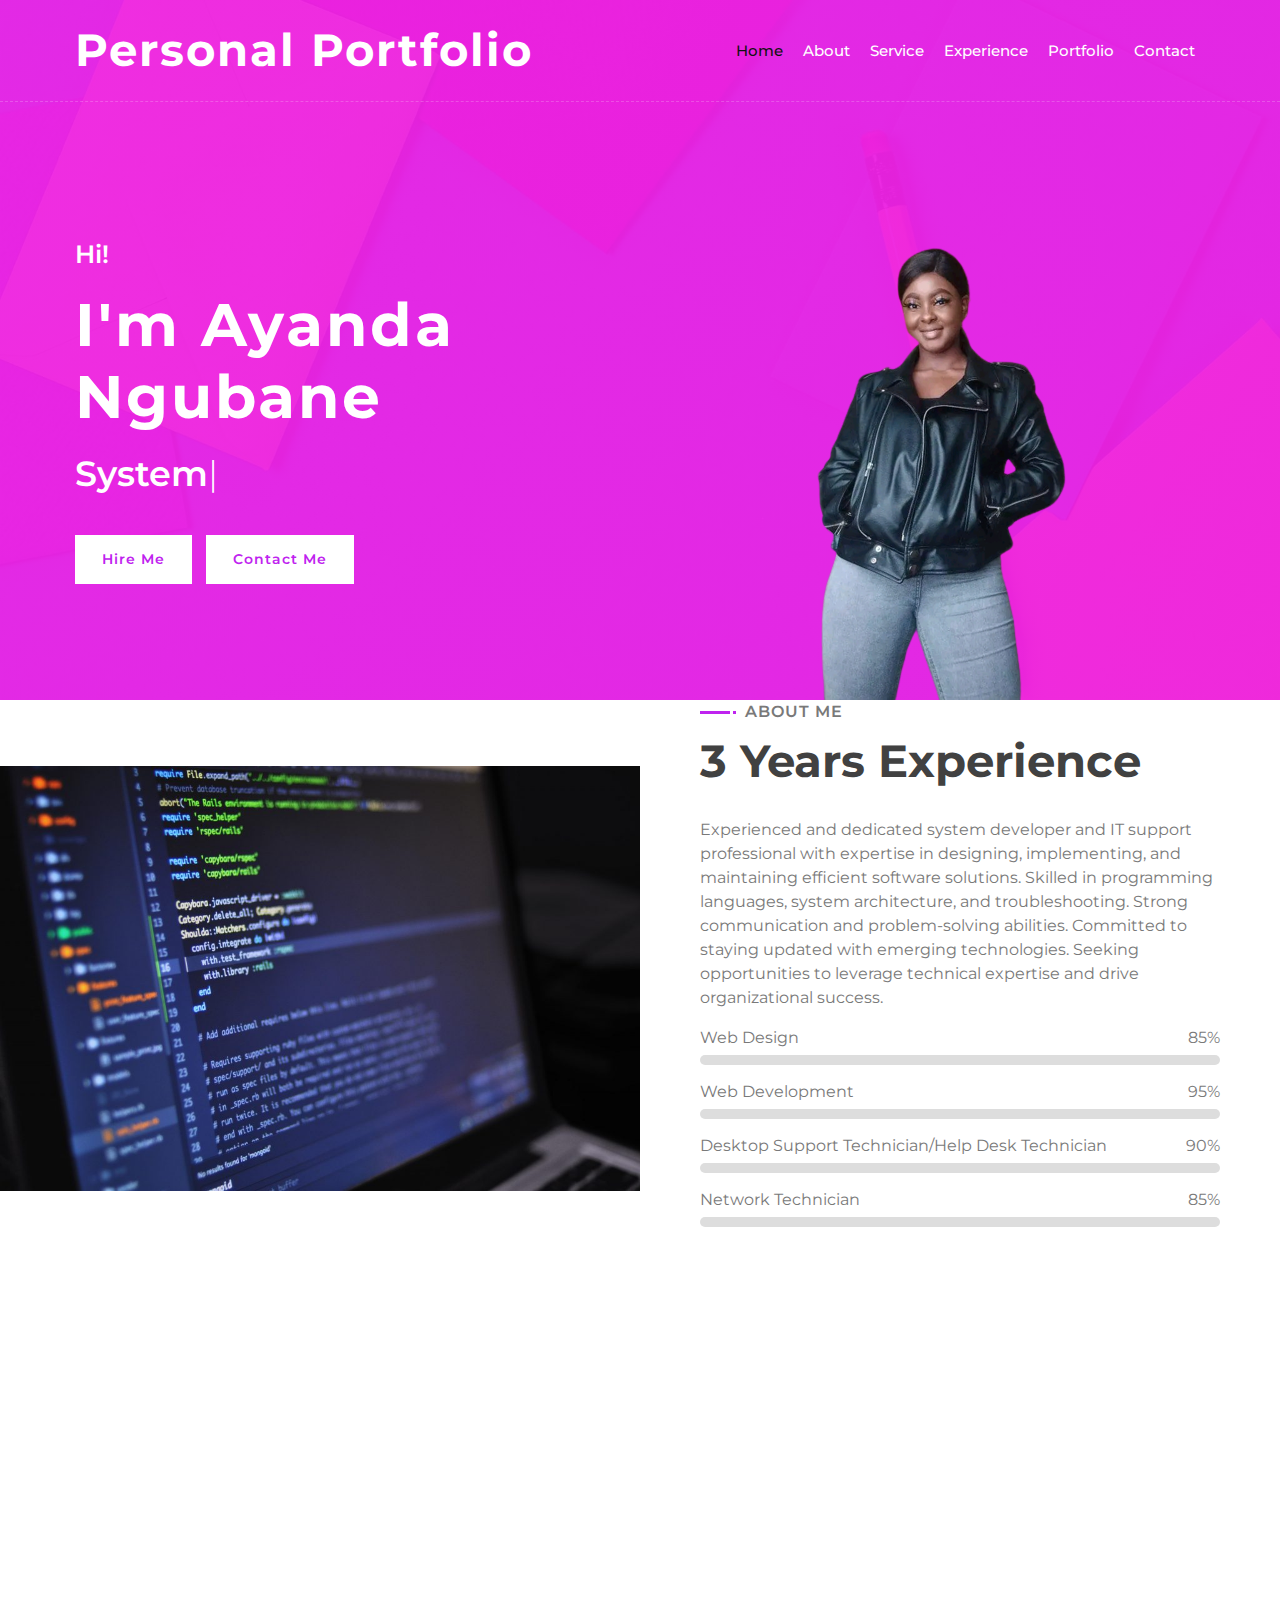
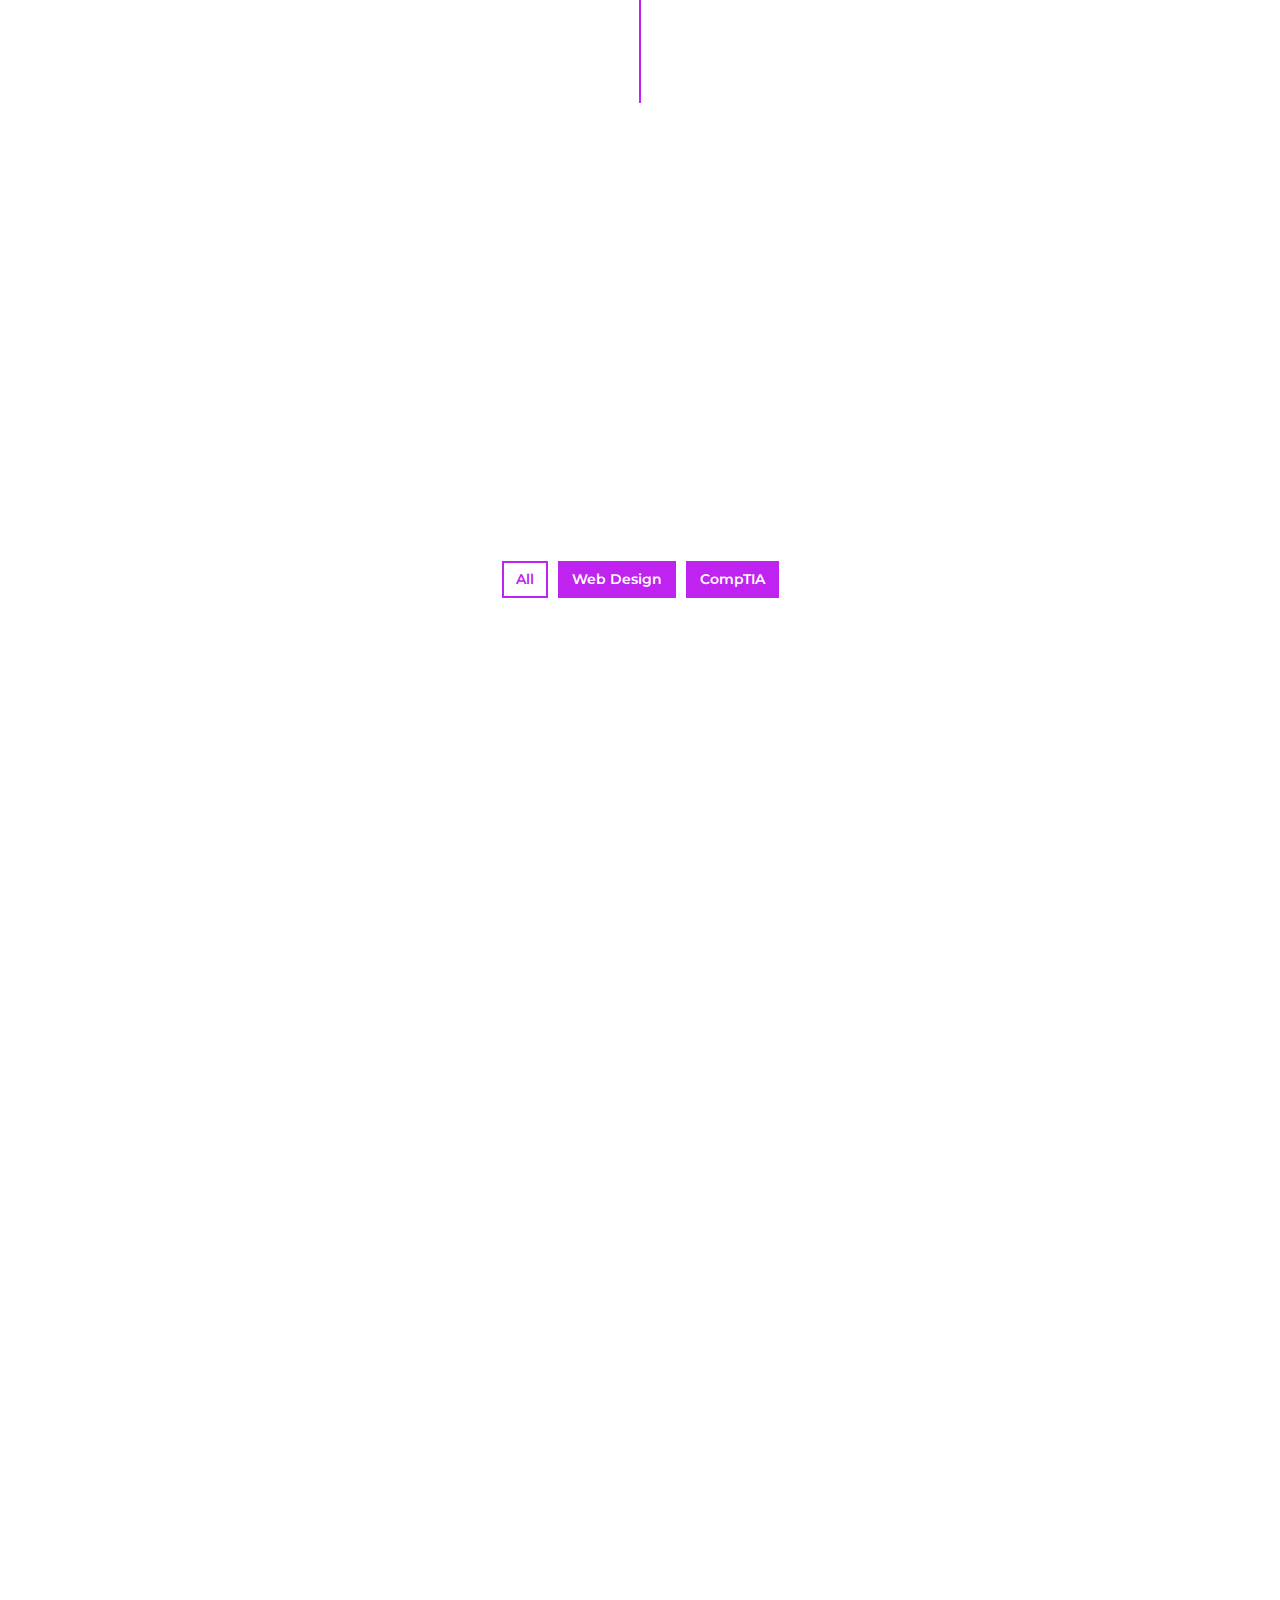
<file: index.html>
<!DOCTYPE html>
<html lang="en">
    <head>
        <meta charset="utf-8">
        <title>DevFolio - Developer Portfolio Template</title>
        <meta content="width=device-width, initial-scale=1.0" name="viewport">
        <meta content="Free Website Template" name="keywords">
        <meta content="Free Website Template" name="description">

        <!-- Favicon -->
        <link href="img/favicon.ico" rel="icon">

        <!-- Google Font -->
        <link href="https://fonts.googleapis.com/css2?family=Montserrat:wght@300;400;500;600;700&display=swap" rel="stylesheet">

        <!-- CSS Libraries -->
        <link href="https://stackpath.bootstrapcdn.com/bootstrap/4.4.1/css/bootstrap.min.css" rel="stylesheet">
        <link href="https://cdnjs.cloudflare.com/ajax/libs/font-awesome/5.10.0/css/all.min.css" rel="stylesheet">
        <link href="lib/animate/animate.min.css" rel="stylesheet">
        <link href="lib/owlcarousel/assets/owl.carousel.min.css" rel="stylesheet">
        <link href="lib/lightbox/css/lightbox.min.css" rel="stylesheet">

        <!-- Template Stylesheet -->
        <link href="css/style.css" rel="stylesheet">
    </head>

    <body data-spy="scroll" data-target=".navbar" data-offset="51">
        <!-- Nav Bar Start -->
        <div class="navbar navbar-expand-lg bg-light navbar-light">
            <div class="container-fluid">
                <a href="index.html" class="navbar-brand">Personal Portfolio</a>
                <button type="button" class="navbar-toggler" data-toggle="collapse" data-target="#navbarCollapse">
                    <span class="navbar-toggler-icon"></span>
                </button>

                <div class="collapse navbar-collapse justify-content-between" id="navbarCollapse">
                    <div class="navbar-nav ml-auto">
                        <a href="#home" class="nav-item nav-link active">Home</a>
                        <a href="#about" class="nav-item nav-link">About</a>
                        <a href="#service" class="nav-item nav-link">Service</a>
                        <a href="#experience" class="nav-item nav-link">Experience</a>
                        <a href="#portfolio" class="nav-item nav-link">Portfolio</a>
                        <a href="#contact" class="nav-item nav-link">Contact</a>
                    </div>
                </div>
            </div>
        </div>
        <!-- Nav Bar End -->


        <!-- Hero Start -->
        <div class="hero" id="home">
            <div class="container-fluid">
                <div class="row align-items-center">
                    <div class="col-sm-12 col-md-6">
                        <div class="hero-content">
                            <div class="hero-text">
                                <p>Hi!<p>
                                <p></p>
                                <h1>I'm Ayanda Ngubane</h1>
                                <h2></h2>
                                <div class="typed-text">System Developer, IT Support Technician</div>
                            </div>
                            <div class="hero-btn">
                                <a class="btn" href="">Hire Me</a>
                                <a class="btn" href="">Contact Me</a>
                            </div>
                        </div>
                    </div>
                    <div class="col-sm-12 col-md-6 d-none d-md-block">
                        <div class="hero-image">
                            <img src="img/ayanda-removebg-preview.png" alt="Hero Image">
                        </div>
                    </div>
                </div>
            </div>
        </div>

        <!-- Hero End -->


        <!-- About Start -->
        <div class="about wow fadeInUp" data-wow-delay="0.1s" id="about">
            <div class="container-fluid">
                <div class="row align-items-center">
                    <div class="col-lg-6">
                        <div class="about-img">
                            <img src="img/blur-close-up-code-computer.jpg" alt="Image">
                        </div>
                    </div>
                    <div class="col-lg-6">
                        <div class="about-content">
                            <div class="section-header text-left">
                                <p>About Me</p>
                                <h2>3 Years Experience</h2>
                            </div>
                            <div class="about-text">
<p>
Experienced and dedicated system developer and IT support professional with expertise in designing, implementing, and maintaining efficient software solutions.
Skilled in programming languages, system architecture, and troubleshooting.
 Strong communication and problem-solving abilities. Committed to staying updated with emerging technologies.
  Seeking opportunities to leverage technical expertise and drive organizational success.
</p>
                            </div>
                            <div class="skills">
                                <div class="skill-name">
                                    <p>Web Design</p><p>85%</p>
                                </div>
                                <div class="progress">
                                    <div class="progress-bar" role="progressbar" aria-valuenow="85" aria-valuemin="0" aria-valuemax="100"></div>
                                </div>
                                <div class="skill-name">
                                    <p>Web Development</p><p>95%</p>
                                </div>
                                <div class="progress">
                                    <div class="progress-bar" role="progressbar" aria-valuenow="95" aria-valuemin="0" aria-valuemax="100"></div>
                                </div>
                                <div class="skill-name">
                                    <p>Desktop Support Technician/Help Desk Technician</p><p>90%</p>
                                </div>
                                <div class="progress">
                                    <div class="progress-bar" role="progressbar" aria-valuenow="90" aria-valuemin="0" aria-valuemax="100"></div>
                                </div>
                                <div class="skill-name">
                                    <p>Network Technician</p><p>85%</p>
                                </div>
                                <div class="progress">
                                    <div class="progress-bar" role="progressbar" aria-valuenow="85" aria-valuemin="0" aria-valuemax="100"></div>
                                </div>
                            </div>
                        </div>
                    </div>
                </div>
            </div>
        </div>
        <!-- About End -->
        
        
        <!-- Service Start -->
<div class="service" id="service">
<div class="container">
<div class="section-header text-center wow zoomIn" data-wow-delay="0.1s">
<p>What I do</p>
<h2>Awesome Quality Services</h2>
</div>
<div class="row">
<div class="col-lg-6 wow fadeInUp" data-wow-delay="0.0s">
<div class="service-item">
<div class="service-icon">
<i class="fa fa-laptop"></i>
</div>
<div class="service-text">
<h3>Web Design</h3>
<p>
<br>Highly skilled & creative web designer with a passion for creating visually captivating & user-friendly websites.</br>
Specializing in the visual aspects of web design, I have a keen eye for layout, colors, typography, & graphics. With a deep understanding of user experience principles,I translate client requirements & branding guidelines into captivating website designs that prioritize usability & accessibility.</br>
</div>
</div>
</div>
<div class="col-lg-6 wow fadeInUp" data-wow-delay="0.2s">
<div class="service-item">
<div class="service-icon">
<i class="fa fa-laptop-code"></i>
</div>
<div class="service-text">
<h3>Web Development</h3>
<p>
Develop websites using programming languages such as HTML, CSS, JavaScript & Python.
Write clean, efficient, & maintainable code for front-end & back-end development.
Implement responsive web design techniques to ensure compatibility across various devices & screen sizes.
Integrate multimedia elements, databases, & third-party APIs into websites.
Test & debug websites for functionality, usability, & cross-browser compatibility.
</p>
</div>
</div>
</div>
<div class="col-lg-6 wow fadeInUp" data-wow-delay="0.4s">
        <div class="service-item">
                            <div class="service-icon">
                                <i class="fab fa-android"></i>
                            </div>
                            <div class="service-text">
                                <h3>Desktop Support/Help Desk Technician</h3>
                                <p>
                                    Experienced IT professional delivering technical support & troubleshooting for hardware, & software. Skilled in installing, configuring, & maintaining computer systems, peripherals, & software applications.
                                    Proficient in managing user accounts, access permissions, & security configurations, efficiently manages support tickets, & delivers timely resolutions. Contributes to a comprehensive knowledge base by documenting technical issues & resolutions.
                                   
                                </p>
                            </div>
                        </div>
                    </div>
                    <div class="col-lg-6 wow fadeInUp" data-wow-delay="0.6s">
                        <div class="service-item">
                            <div class="service-icon">
                                <i class="fab fa-apple"></i>
                            </div>
                            <div class="service-text">
                                <h3>Network Technician</h3>
                                <p>
                                    Experienced Network Technician with expertise in providing network support & troubleshooting.
                                    Skilled in configuring & managing network devices, diagnosing connectivity issues, & optimizing network performance.
                                    Proficient in implementing network security measures 7 providing technical support to end-users.
                                    Strong knowledge of network protocols, IP addressing, and network documentation.
                                     Dedicated to delivering exceptional network support and maximizing user satisfaction.
                                </p>  
                            </div>
                        </div>
                    </div>
                </div>
            </div>
        </div>
        <!-- Service End -->
        
        
         <!-- Experience Start -->
        <div class="experience" id="experience">
            <div class="container">
                <header class="section-header text-center wow zoomIn" data-wow-delay="0.1s">
                    <p>My Resume</p>
                    <h2>Working Experience</h2>
                </header>
                <div class="timeline">
                    <div class="timeline-item left wow slideInLeft" data-wow-delay="0.1s">
                        <div class="timeline-text">
                            <div class="timeline-date">2022</div>
                            <h2>United National Breweries</h2>
                            <h4>IT Assistant</h4>
                            <p>
                                Key responsibilities:
                        <li>    SAP training at the depos
                        <li>    SAP support on site & remotely
                        <li>    System Support Onsite & remotely</li>

                            </p>
                        </div>
                    </div>
                    <div class="timeline-item right wow slideInRight" data-wow-delay="0.1s">
                        <div class="timeline-text">
                            <div class="timeline-date">2019</div>
                            <h2>Zero Gravity Cloud</h2>
                            <h4>First Line Support</h4>
                            <p>
                                Key responsibilities:
                                <li>Leve l  Incident Management
                                <li>Maintain Customer Environment 
                                <li>Single Point of Communication
                                <li>Capture Learners on SASAMS</li>
                            </p>
                        </div>
                    </div>
                    
                    <div class="timeline-item left wow slideInLeft" data-wow-delay="0.1s">
                    <div class="timeline-text">
                        <div class="timeline-date">2017-2018</div>
                        <h2>AME Africa Healthcare</h2>
                        <h4>Junior IT Technician</h4>
                        <p>
                            Key responsibilities:
                            <li>Troubleshooting all technology issues. Install work stations.
                            <li>Connect and set up hardware. Load all required software.
                            <li>Access user needs and develop technical solutions on work related issues. Install, configure, maintain and troubleshoot end user desktops.
                            <li>Configure and install Operating System on computer.
                            <li>Offer remote support for end users using VNC on network connectivity printing.</li>

                        </p>
                    </div>
                </div>
            </div>
        <!-- Job Experience End -->
        
        
        <!-- Banner Start -->
        <div class="banner wow zoomIn" data-wow-delay="0.1s">
            <div class="container">
                <div class="section-header text-center">
                   
                </div>
                <div class="container banner-text">
                  
                </div>
            </div>
        </div>
        <!-- Banner End -->


        <!-- Portfolio Start -->
        
        <div class="portfolio" id="portfolio">
            <div class="container">
                <div class="section-header text-center wow zoomIn" data-wow-delay="0.1s">
                    <p>My Portfolio</p>
                    <h2>My Excellent Portfolio</h2>
                </div>
                <div class="row">
                    <div class="col-12">
                        <ul id="portfolio-filter">
                            <li data-filter="*" class="filter-active">All</li>
                            <li data-filter=".filter-1">Web Design</li>
                            <li data-filter=".filter-2">CompTIA</li>
                            
                        </ul>
                    </div>
                </div>
                <div class="row portfolio-container">
                    <div class="col-lg-4 col-md-6 col-sm-12 portfolio-item filter-1 wow fadeInUp" data-wow-delay="0.0s">
                        <div class="portfolio-wrap">
                            <div class="portfolio-img">
                                <img src="img/portfolio-1.jpg" alt="Image">
                            </div>
                            <div class="portfolio-text">
                                <h3>Personal Profile</h3>
                                <a class="btn" href="img/portfolio-1.jpg" data-lightbox="portfolio">+</a>
                            </div>
                        </div>
                    </div>
                    <div class="col-lg-4 col-md-6 col-sm-12 portfolio-item filter-2 wow fadeInUp" data-wow-delay="0.2s">
                        <div class="portfolio-wrap">
                            <div class="portfolio-img">
                                <img src="img/portfolio-6.jpg" alt="Image">
                            </div>
                            <div class="portfolio-text">
                                <h3>CompTIA A+</h3>
                                <a class="btn" href="img/portfolio-6.jpg" data-lightbox="portfolio">+</a>
                            </div>
                        </div>
                    </div>
                    <div class="col-lg-4 col-md-6 col-sm-12 portfolio-item filter-3 wow fadeInUp" data-wow-delay="0.4s">
                        <div class="portfolio-wrap">
                            <div class="portfolio-img">
                        
                            </div>
                            <div class="portfolio-text">
                                <h3></h3>
                    
                            </div>
                        </div>
                    </div>
                    <div class="col-lg-4 col-md-6 col-sm-12 portfolio-item filter-1 wow fadeInUp" data-wow-delay="0.6s">
                        <div class="portfolio-wrap">
                            <div class="portfolio-img">
                                <img src="img/portfolio-3.jpg" alt="Image">
                            </div>
                            <div class="portfolio-text">
                                <h3>Companies Website</h3>
                                <a class="btn" href="img/portfolio-3.jpg" data-lightbox="portfolio">+</a>
                            </div>
                        </div>
                    </div>
                    <div class="col-lg-4 col-md-6 col-sm-12 portfolio-item filter-2 wow fadeInUp" data-wow-delay="0.8s">
                        <div class="portfolio-wrap">
                            <div class="portfolio-img">
                                <img src="img/portfolio-5.jpg" alt="Image">
                            </div>
                            <div class="portfolio-text">
                                <h3>CompTIA N+</h3>
                                <a class="btn" href="img/portfolio-5.jpg" data-lightbox="portfolio">+</a>
                            </div>
                        </div>
                    </div>

        
                            </div>
                        
                            </div>
                        </div>
                    </div>
                </div>
            </div>
        </div>
        <!-- Portfolio End -->
        
        
        <!-- Banner Start -->
        <div class="banner wow zoomIn" data-wow-delay="0.1s">
            <div class="container">
                <div class="section-header text-center">
                    
                </div>
                <div class="container banner-text">
                    
                </div>
            </div>
        </div>
        <!-- Banner End -->
        
        
        <!-- Price Start -->
        <div class="price" id="price">
            <div class="container">
                <div class="section-header text-center wow zoomIn" data-wow-delay="0.1s">
                    <p> certifications</p>
                    <h2>Profesional Certicates</h2>
                </div>
                <div class="row">
                      <div class="col-md-4 wow fadeInUp" data-wow-delay="0.0s">
                        
                        <div class="price-item">
                            <div class="price-header">
                                <div class="portfolio-img">
                                    <img src="img/istockphoto-1271619512-1024x1024-transformed (2).jpeg" alt="Image">
                                </div>
                               <br>
                                <div class="price-title">
                                    <h2>System Development</h2>
                                </div>
                               
                            </div>
                            <div class="price-body">
                                <div class="price-description">
                                   
                                </div>
                            </div>
                            <div class="price-footer">
                                <div class="price-action">
                                </div>
                            </div>
                        </div>
                    </div>
                    <div class="col-md-4 wow fadeInUp" data-wow-delay="0.0s">
                        <div class="price-item featured-item">
                            <div class="price-header">
                                
                                <div class="price-title">
                                    <div class="portfolio-img">
                                        <img src="img/Comptia A+ & N+.jpg" alt="Image">
                                    </div>
                                    <br>
                                    <h2>CompTIA A+ & N+</h2>
                                </div>
                                
                            </div>
                            <div class="price-body">
                                <div class="price-description">
                                </div>
                            </div>
                            <div class="price-footer">
                                <div class="price-action">
                                </div>
                            </div>
                        </div>
                    </div>
                    <div class="col-md-4 wow fadeInUp" data-wow-delay="0.5s">
                        
                        <div class="price-item">
                            <div class="price-header">
                                <div class="price-title">
                                    <div class="portfolio-img">
                                        <img src="img/istockphoto-156761043-1024x1024-transformed.jpeg" alt="Image">
                                    </div>
                                    <br>
                                    <br>
                                    <h2>IT System Support</h2>
                                </div>
                               
                            </div>
                            <div class="price-body">
                                <div class="price-description">
                                    <br>
                                    <br>
                                </div>
                            </div>
                            <div class="price-footer">
                                <div class="price-action">
                                </div>
                            </div>
                        </div>
                    </div>
                </div>
            </div>
        </div>
        <!-- Price End -->
        
        
        <!-- Testimonial Start -->
        <div class="testimonial wow fadeInUp" data-wow-delay="0.1s" id="review">
            <div class="container">
               
            </div>
        </div>
        <!-- Testimonial End -->


        <!-- Team Start -->
        <div class="team" id="team">
            <div class="container">
                <div class="section-header text-center wow zoomIn" data-wow-delay="0.1s">
                    <p>languages</p>
                    <h2>Programming Languages</h2>
                </div>
                <div class="row">
                    <div class="col-lg-6 wow fadeInUp" data-wow-delay="0.0s">
                        <div class="team-item">
                            <div class="team-img">
                                <img src="img/download (6).png" alt="Image">
                            </div>
                    
                            <div class="team-text">
                                <h2>JavaScript</h2>
                                <h4>Back-end Development</h4>
                                <p>
                                    create dynamically updating content, control multimedia, animate images.
                                </p>
                               
                            </div>
                        </div>
                    </div>
                    <div class="col-lg-6 wow fadeInUp" data-wow-delay="0.6s">
                        <div class="team-item">
                            <div class="team-img">
                                <img src="img/1_OFsc0SD55jhi8cjo7aCA4w.jpg" alt="Image">
                            </div>
                            <div class="team-text">
                                <h2>CSS</h2>
                                <h4>Front-End Development</h4>
                                <p>
                                    Describing the presentation of Web pages, including colors, layout, and fonts.
                                </p>
                               
                            </div>
                        </div>
                    </div>
                    <div class="row">
                        <div class="col-lg-6 wow fadeInUp" data-wow-delay="0.0s">
                            <div class="team-item">
                                <div class="team-img">
                                    <img src="img/download (10).png" alt="Image">
                                </div>
                                <div class="team-text">
                                    <h2>SQL</h2>
                                    <h4>Back-End development/Database</h4>
                                    <p>
                                        Store, retrieve, manage and manipulate data within a database management system
                                    </p>
                                    
                                </div>
                            </div>
                        </div>
                                </div>
                            </div>
                        </div>
                    <div class="col-lg-6 wow fadeInUp" data-wow-delay="0.6s">
                        <div class="team-item">
                            <div class="team-img">
                                
                            <img src="img/Python-logo-notext.svg (2).png" alt="Image">
                            </div>
                            <div class="team-text">
                            <h2>Python</h2>
                            <h4>Back-End Development</h4>
                            <p>
                            Developing websites and 
                            software, task automation,
                            data analysis, and
                            data visualization.
                            </p>
                            </div>
                        </div>
                    </div>
                    <div class="col-lg-6 wow fadeInUp" data-wow-delay="0.6s">
                        <div class="team-item">
                            <div class="team-img">
                                
                                <img src="img/w3c-html5-logo-0.png" alt="Image">
                            </div>
                            <div class="team-text">
                                <h2>HTML</h2>
                                <h4>Front-End Development</h4>
                                <p>
                                    Structure a web page and its content
                                </p>
                               
                            </div>
                        </div>
                    </div>

                    </div>
                </div>
            </div>
        </div>
        <!-- Team End -->
        
      
        


        <!-- Footer Start -->
        <div class="footer wow fadeIn" data-wow-delay="0.3s">
            <div class="container-fluid">
                <div class="container">
                    <div class="footer-info">
                        
                        <h3>Durban Central</h3>
                        <div class="footer-menu">
                            <a class="btn" href="tel:+2762096788">Contact Number</a>
                            <a class="btn" href="mailto:ayandangubane1997@outlook.com">Email Address</a>
                        </div>
                        <div class="footer-social">
                            <a href="https://www.facebook.com/ayandah.ngubane.10"><i class="fab fa-facebook-f"></i></a>
                            <a href="https://www.instagram.com/ayana_ngubane/"><i class="fab fa-instagram"></i></a>
                            <a href="https://www.linkedin.com/in/ayanda-ngubane-6442b8179/"><i class="fab fa-linkedin-in"></i></a>
                        </div>
                    </div>
                </div>
                <div class="container copyright">
                    <p>&copy; <a href="https://github.com/AyandaQhakaza">Github Account</a>, All Right Reserved | Designed By Ayanda Ngubane</a></p>
                </div>
            </div>
        </div>
        <!-- Footer End -->

        <br>

    </br>
        
        
        <!-- Back to top button -->
        <a href="#" class="btn back-to-top"><i class="fa fa-chevron-up"></i></a>
        
        
        <!-- Pre Loader -->
        <div id="loader" class="show">
            <div class="loader"></div>
        </div>

        <!-- Add the "Download CV" button below this line -->
        <div class="hero-btn text-center"> <!-- Added "text-center" class -->
<div class="hero-btn">
    <a class="btn" href="Ayanda Ngubane Curriculum Vitae.pdf" download>Download CV</a>
</div>

        
        <!-- JavaScript Libraries -->
        <script src="https://code.jquery.com/jquery-3.4.1.min.js"></script>
        <script src="https://stackpath.bootstrapcdn.com/bootstrap/4.4.1/js/bootstrap.bundle.min.js"></script>
        <script src="lib/easing/easing.min.js"></script>
        <script src="lib/wow/wow.min.js"></script>
        <script src="lib/waypoints/waypoints.min.js"></script>
        <script src="lib/typed/typed.min.js"></script>
        <script src="lib/owlcarousel/owl.carousel.min.js"></script>
        <script src="lib/isotope/isotope.pkgd.min.js"></script>
        <script src="lib/lightbox/js/lightbox.min.js"></script>
        
        <!-- Contact Javascript File -->
        <script src="mail/jqBootstrapValidation.min.js"></script>
        <script src="mail/contact.js"></script>

        <!-- Template Javascript -->
        <script src="js/main.js"></script>
    </body>
</html>
</file>
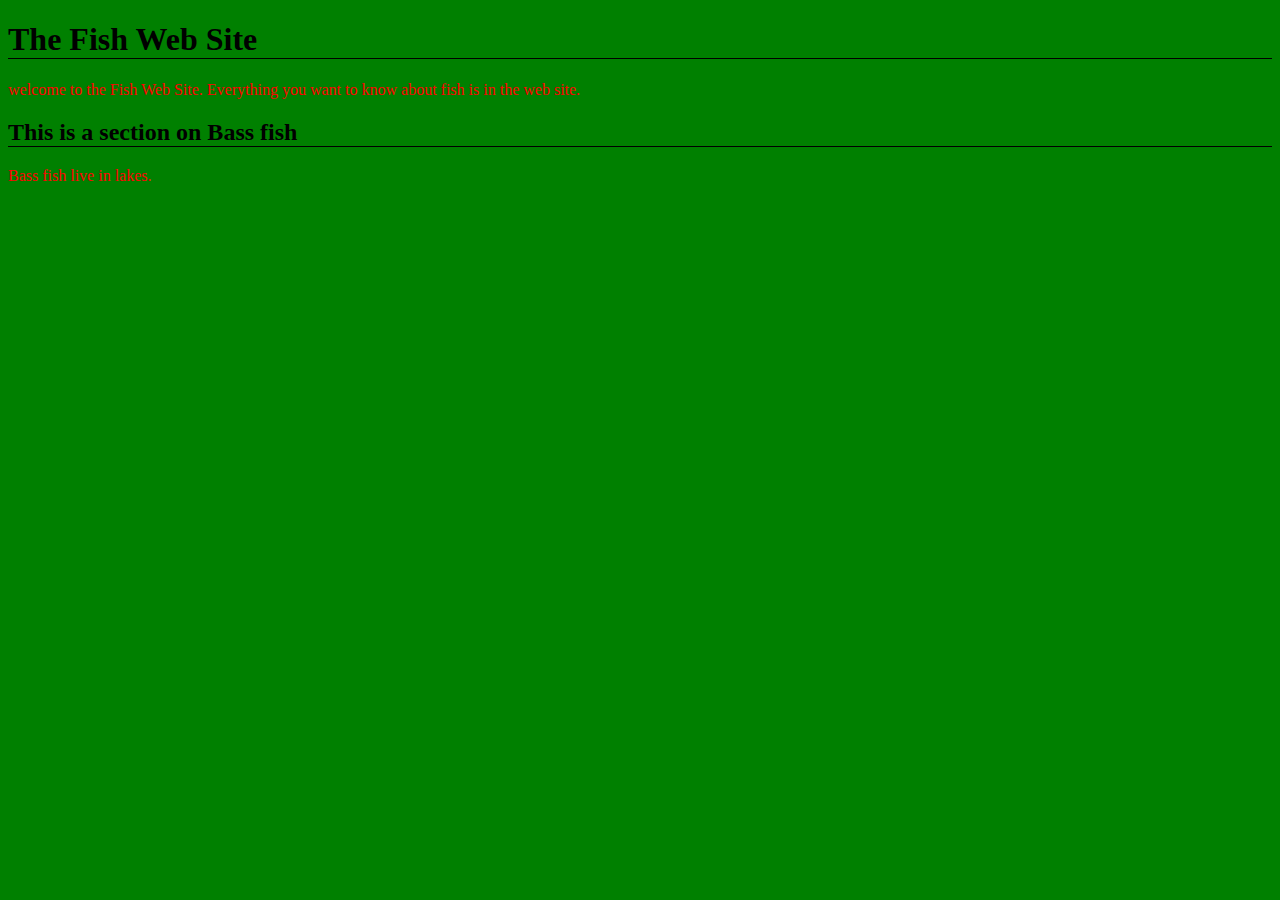
<file: js/A+ & N+ Study Guides/webites/Fish.html>
<!doctype html>

<html>

<head>

<style>

 


h1, h2 {
border-bottom: 1px solid black;

}


p {

color: red;
font-size: 25px
font-family: broadway;
}



</style>

</head>
<body style="background-color:green;"> 

<h1> The Fish Web Site </h1>

<p> welcome to the Fish Web Site. Everything you want to know about fish is in the web site. </p>

<h2> This is a section on Bass fish </h2>

<p> Bass fish live in lakes. </p>

</body>

<html>
</file>
<file: css/style.css>
/*******************************/
/********* General CSS *********/
/*******************************/
body {
    color: #797979;
    background: #ffffff;
    font-family: 'Montserrat', sans-serif;
}

h1,
h2, 
h3, 
h4,
h5, 
h6 {
    color: #414141;
}

a {
    color: #313131;
    transition: .3s;
}

a:hover,
a:active,
a:focus {
    color: #bf23ef;
    outline: none;
    text-decoration: none;
}

.btn:focus,
.form-control:focus {
    box-shadow: none;
}

.container-fluid {
    max-width: 1366px;
}

.btn {
    padding: 12px 25px;
    font-size: 14px;
    font-weight: 600;
    letter-spacing: 1px;
    color: #ffffff;
    background: #bf23ef;
    border: 2px solid transparent;
    border-radius: 0;
    box-shadow: inset 0 0 0 50px #bf23ef;
    transition: ease-out 0.3s;
    -webkit-transition: ease-out 0.3s;
    -moz-transition: ease-out 0.3s;
}

.btn:hover {
    color: #bf23ef;
    background: transparent;
    box-shadow: inset 0 0 0 0 #bf23ef;
    border-color: #bf23ef;
}

#loader {
    position: fixed;
    top: 0;
    right: 0;
    bottom: 0;
    left: 0;
    display: flex;
    align-items: center;
    justify-content: center;
    background: #ffffff;
    opacity: 0;
    visibility: hidden;
    -webkit-transition: opacity .3s ease-out, visibility 0s linear .3s;
    -o-transition: opacity .3s ease-out, visibility 0s linear .3s;
    transition: opacity .3s ease-out, visibility 0s linear .3s;
    z-index: 999;
}

#loader.show {
    -webkit-transition: opacity .6s ease-out, visibility 0s linear 0s;
    -o-transition: opacity .6s ease-out, visibility 0s linear 0s;
    transition: opacity .6s ease-out, visibility 0s linear 0s;
    visibility: visible;
    opacity: 1;
}

#loader .loader {
    position: relative;
    width: 45px;
    height: 45px;
    border: 5px solid #dddddd;
    border-top: 5px solid #bf23ef;
    border-radius: 50%;
    -webkit-animation: spin 2s linear infinite;
    animation: spin 2s linear infinite;
}

@-webkit-keyframes spin {
    0% { -webkit-transform: rotate(0deg); }
    100% { -webkit-transform: rotate(360deg); }
}

@keyframes spin {
    0% { transform: rotate(0deg); }
    100% { transform: rotate(360deg); }
}

.back-to-top {
    position: fixed;
    display: none;
    width: 44px;
    height: 44px;
    padding: 8px 0;
    text-align: center;
    line-height: 1;
    font-size: 22px;
    right: 15px;
    bottom: 15px;
    z-index: 9;
}

.back-to-top i {
    color: #ffffff;
}

.back-to-top:hover i {
    color: #414141;
}


/**********************************/
/*********** Nav Bar CSS **********/
/**********************************/
.navbar {
    position: relative;
    transition: .5s;
    z-index: 999;
}

.navbar.nav-sticky {
    position: fixed;
    top: 0;
    width: 100%;
    box-shadow: 0 2px 5px rgba(0, 0, 0, .3);
}

.navbar .navbar-brand {
    margin: 0;
    font-size: 45px;
    line-height: 0px;
    font-weight: 700;
    letter-spacing: 2px;
    transition: .5s;
    
}

.navbar .navbar-brand img {
    max-width: 100%;
    max-height: 40px;
}

.navbar .dropdown-menu {
    margin-top: 0;
    border: 0;
    border-radius: 0;
    background: #f8f9fa;
}

@media (min-width: 992px) {
    .navbar {
        position: absolute;
        width: 100%;
        padding: 30px 60px;
        background: transparent !important;
        border-bottom: 1px dashed rgba(256, 256, 256, .2);
        z-index: 9;
    }
    
    .navbar.nav-sticky {
        padding: 10px 60px;
        background: #ffffff !important;
    }
    
    .navbar .navbar-brand {
        color: #ffffff;
    }
    
    .navbar.nav-sticky .navbar-brand {
        color: #bf23ef;
    }

    .navbar-light .navbar-nav .nav-link,
    .navbar-light .navbar-nav .nav-link:focus {
        padding: 10px 10px 8px 10px;
        color: #ffffff;
        font-size: 15px;
        font-weight: 500;
    }
    
    .navbar-light.nav-sticky .navbar-nav .nav-link,
    .navbar-light.nav-sticky .navbar-nav .nav-link:focus {
        color: #414141;
    }

    .navbar-light .navbar-nav .nav-link:hover,
    .navbar-light .navbar-nav .nav-link.active {
        color: #111111;
    }
    
    .navbar-light.nav-sticky .navbar-nav .nav-link:hover,
    .navbar-light.nav-sticky .navbar-nav .nav-link.active {
        color: #bf23ef;
    }
}

@media (max-width: 991.98px) {   
    .navbar {
        padding: 15px;
        background: #ffffff !important;
    }
    
    .navbar .navbar-brand {
        color: #bf23ef;
    }
    
    .navbar .navbar-nav {
        margin-top: 15px;
    }
    
    .navbar a.nav-link {
        padding: 5px;
    }
    
    .navbar .dropdown-menu {
        box-shadow: none;
    }
}


/*******************************/
/********** Hero CSS ***********/
/*******************************/
.hero {
    position: relative;
    width: 100%;
    margin-bottom: 45px;
    padding: 120px 0 0 0;
    overflow: hidden;
    background: linear-gradient(rgba(239, 35, 229, 0.95), rgba(239, 35, 229, .95)), url(../img/hero-bg.jpg);
    background-position: center;
    background-repeat: no-repeat;
    background-size: cover;
}

.hero .container-fluid {
    padding: 0;
}

.hero .hero-image {
    position: relative;
    text-align: right;
    padding-right: 75px;
}

.hero .hero-image img {
    max-width: 80%;
    max-height: 80%;
}

.hero .hero-content {
    position: relative;
    padding-left: 75px;
    display: flex;
    align-items: flex-start;
    justify-content: center;
    flex-direction: column;
}

.hero .hero-text p {
    color: #ffffff;
    font-size: 25px;
    font-weight: 600;
    margin-bottom: 15px;
}

.hero .hero-text h1 {
    color: #ffffff;
    font-size: 60px;
    font-weight: 700;
    letter-spacing: 3px;
    margin-bottom: 15px;
}

.hero .hero-text h2 {
    display: inline-block;
    margin: 0;
    height: 35px;
    color: #ffffff;
    font-size: 35px;
    font-weight: 600;
}

.hero .hero-text .typed-text {
    display: none;
}

.hero .hero-text .typed-cursor {
    font-size: 35px;
    font-weight: 300;
    color: #ffffff;
}

.hero .hero-btn .btn {
    margin-top: 35px;
    color: #bf23ef;
    background: #ffffff;
    box-shadow: inset 0 0 0 50px #ffffff;
}

.hero .hero-btn .btn:hover {
    color: #ffffff;
    background: transparent;
    box-shadow: inset 0 0 0 0 #ffffff;
    border-color: #ffffff;
}

.hero .hero-btn .btn:first-child {
    margin-right: 10px;
}

@media (max-width: 991.98px) {
    .hero {
        padding-top: 60px;
    }
    
    .hero .hero-content {
        padding: 0 15px;
    }
    
    .hero .hero-text p {
        font-size: 20px;
    }
    
    .hero .hero-text h1 {
        font-size: 45px;
    }
    
    .hero .hero-text h2 {
        font-size: 25px;
        height: 25px;
    }
    
    .hero .hero-btn .btn {
        padding: 12px 30px;
        letter-spacing: 1px;
    }
}

@media (max-width: 767.98px) {
    .hero {
        padding-top: 60px;
        padding-bottom: 60px;
    }
    
    .hero,
    .hero .hero-text,
    .hero .hero-btn {
        width: 100%;
        text-align: center;
    }
    
    .hero .hero-text p {
        font-size: 18px;
    }
    
    .hero .hero-text h1 {
        font-size: 35px;
    }
    
    .hero .hero-text h2 {
        font-size: 22px;
        height: 22px;
    }
    
    .hero .hero-btn .btn {
        padding: 10px 15px;
        letter-spacing: 1px;
    }
}

@media (max-width: 575.98px) {
    .hero .hero-text p {
        font-size: 16px;
    }
    
    .hero .hero-text h1 {
        font-size: 30px;
    }
    
    .hero .hero-text h2 {
        font-size: 18px;
        height: 18px;
    }
    
    .hero .hero-btn .btn {
        padding: 8px 10px;
        letter-spacing: 0;
    }
}


/*******************************/
/******* Section Header ********/
/*******************************/
.section-header {
    position: relative;
    margin-bottom: 45px;
}

.section-header p {
    display: inline-block;
    margin: 0 30px;
    margin-bottom: 10px;
    padding-left: 15px;
    position: relative;
    font-size: 16px;
    font-weight: 600;
    letter-spacing: 1px;
    text-transform: uppercase;
    background: #ffffff;
}

.section-header p::before {
    position: absolute;
    content: "";
    height: 3px;
    top: 11px;
    right: 0;
    left: -30px;
    background: #bf23ef;
    z-index: -1;
}

.section-header p::after {
    position: absolute;
    content: "";
    width: 3px;
    height: 3px;
    top: 11px;
    left: 3px;
    background: #bf23ef;
    z-index: 1;
}

.section-header h2 {
    margin: 0;
    position: relative;
    font-size: 45px;
    font-weight: 700;
}

@media (max-width: 767.98px) {
    .section-header h2 {
        font-size: 30px;
    }
}


/*******************************/
/********** About CSS **********/
/*******************************/
.about {
    position: relative;
    width: 100%;
    margin: -45px 0 45px 0;
}

.about .col-lg-6 {
    padding: 0;
}

.about .section-header {
    margin-bottom: 30px;
}

.about .about-img {
    position: relative;
    height: 100%;
}

.about .about-img img {
    position: relative;
    width: 100%;
    height: 100%;
    object-fit: cover;
}

.about .about-content {
    padding: 0 60px;
}

.about .about-text p {
    font-size: 16px;
}

.about .skills {
    margin-bottom: 30px;
}

.about .skill-name {
    margin-top: 15px;
}

.about .skill-name p {
    display: inline-block;
    margin-bottom: 5px;
    font-size: 16px;
    font-weight: 400;
}

.about .skill-name p:last-child {
    float: right;
}

.about .progress {
    height: 10px;
    border-radius: 10px;
    background: #dddddd;
}

.about .progress .progress-bar {
    width: 0px;
    background: #bf23ef;
    border-radius: 10px;
    transition: 2s;
}

.about .about-text a.btn {
    margin-top: 15px;
}

@media (max-width: 991.98px) {
    .about .about-content {
        padding: 45px 15px 0 15px;
    }
}


/*******************************/
/******* Experience CSS ********/
/*******************************/
.experience {
    position: relative;
    padding: 45px 0 15px 0;
}

.experience .timeline {
    position: relative;
    width: 100%;
}

.experience .timeline::after {
    content: '';
    position: absolute;
    width: 2px;
    background: #bf23ef;
    top: 0;
    bottom: 0;
    left: 50%;
    margin-left: -1px;
}

.experience .timeline .timeline-item {
    position: relative;
    background: inherit;
    width: 50%;
    margin-bottom: 30px;
}

.experience .timeline .timeline-item.left {
    left: 0;
    padding-right: 30px;
}

.experience .timeline .timeline-item.right {
    left: 50%;
    padding-left: 30px;
}

.experience .timeline .timeline-item::after {
    content: '';
    position: absolute;
    width: 16px;
    height: 16px;
    top: 48px;
    right: -8px;
    background: #ffffff;
    border: 2px solid #bf23ef;
    border-radius: 16px;
    z-index: 1;
}

.experience .timeline .timeline-item.right::after {
    left: -8px;
}

.experience .timeline .timeline-item::before {
  content: '';
  position: absolute;
  width: 0;
  height: 0;
  top: 46px;
  right: 10px;
  z-index: 1;
  border: 10px solid;
  border-color: transparent transparent transparent #dddddd;
}

.experience .timeline .timeline-item.right::before {
  left: 10px;
  border-color: transparent #dddddd transparent transparent;
}

.experience .timeline .timeline-date {
    position: absolute;
    width: 100%;
    top: 44px;
    font-size: 16px;
    font-weight: 600;
    color: #bf23ef;
    text-transform: uppercase;
    letter-spacing: 1px;
    z-index: 1;
}

.experience .timeline .timeline-item.left .timeline-date {
    text-align: left;
    left: calc(100% + 55px);
}

.experience .timeline .timeline-item.right .timeline-date {
    text-align: right;
    right: calc(100% + 55px);
}

.experience .timeline .timeline-text {
    padding: 30px;
    background: #ffffff;
    position: relative;
    border-right: 5px solid #dddddd;
    box-shadow: 0 0 60px rgba(0, 0, 0, .08);
}

.experience .timeline .timeline-item.right .timeline-text {
    border-right: none;
    border-left: 5px solid #dddddd;
}

.experience .timeline .timeline-text h2 {
    margin: 0 0 5px 0;
    font-size: 22px;
    font-weight: 600;
}

.experience .timeline .timeline-text h4 {
    margin: 0 0 10px 0;
    font-size: 16px;
    font-style: italic;
    font-weight: 400;
}

.experience .timeline .timeline-text p {
    margin: 0;
    font-size: 16px;
}

@media (max-width: 767.98px) {
    .experience .timeline::after {
        left: 8px;
    }

    .experience .timeline .timeline-item {
        width: 100%;
        padding-left: 38px;
    }
    
    .experience .timeline .timeline-item.left {
        padding-right: 0;
    }
    
    .experience .timeline .timeline-item.right {
        left: 0%;
        padding-left: 38px;
    }

    .experience .timeline .timeline-item.left::after, 
    .experience .timeline .timeline-item.right::after {
        left: 0;
    }
    
    .experience .timeline .timeline-item.left::before,
    .experience .timeline .timeline-item.right::before {
        left: 18px;
        border-color: transparent #dddddd transparent transparent;
    }
    
    .experience .timeline .timeline-item.left .timeline-date,
    .experience .timeline .timeline-item.right .timeline-date {
        position: relative;
        top: 0;
        right: auto;
        left: 0;
        text-align: left;
        margin-bottom: 10px;
    }
    
    .experience .timeline .timeline-item.left .timeline-text,
    .experience .timeline .timeline-item.right .timeline-text {
        border-right: none;
        border-left: 5px solid #dddddd;
    }
}


/*******************************/
/********* Service CSS *********/
/*******************************/
.service {
    position: relative;
    width: 100%;
    padding: 45px 0 15px 0;
}

.service .service-item {
    position: relative;
    margin-bottom: 30px;
    display: flex;
    align-items: center;
    box-shadow: inset 0 0 0 0 transparent;
    transition: ease-out 0.5s;
}

.service .service-item:hover {
    box-shadow: inset 800px 0 0 0 #bf23ef;
}

.service .service-icon {
    position: relative;
    width: 150px;
    min-height: 150px;
    display: flex;
    align-items: center;
    justify-content: center;
    border: 1px solid #bf23ef;
    background: #ffffff;
}

.service .service-icon i {
    position: relative;
    font-size: 60px;
    color: #bf23ef;
    transition: .3s;
}

.service .service-item:hover i {
    font-size: 75px;
}

.service .service-text {
    position: relative;
    width: calc(100% - 120px);
    padding: 0 30px;
}

.service .service-text h3 {
    margin-bottom: 10px;
    font-size: 20px;
    font-weight: 600;
    transition: 1s;
}

.service .service-text p {
    margin: 0;
    font-size: 16px;
    transition: 1s;
}

.service .service-item:hover .service-text h3,
.service .service-item:hover .service-text p {
    color: #ffffff;
}

@media (max-width: 575.98px) {
    .service .service-text h3 {
        font-size: 16px;
        margin-bottom: 5px;
    }
    
    .service .service-text p {
        font-size: 14px;
    }
}


/*******************************/
/******** Portfolio CSS ********/
/*******************************/
.portfolio {
    position: relative;
    padding: 45px 0 15px 0;
}

.portfolio #portfolio-filter {
    padding: 0;
    margin: -15px 0 25px 0;
    list-style: none;
    font-size: 0;
    text-align: center;
}

.portfolio #portfolio-filter li {
    cursor: pointer;
    display: inline-block;
    margin: 5px;
    padding: 6px 12px;
    font-size: 14px;
    font-weight: 600;
    color: #ffffff;
    background: #bf23ef;
    border: 2px solid transparent;
    border-radius: 0;
    box-shadow: inset 0 0 0 50px #bf23ef;
    transition: ease-out 0.3s;
    -webkit-transition: ease-out 0.3s;
    -moz-transition: ease-out 0.3s;
}

.portfolio #portfolio-filter li:hover,
.portfolio #portfolio-filter li.filter-active {
    color: #bf23ef;
    background: transparent;
    box-shadow: inset 0 0 0 0 #bf23ef;
    border-color: #bf23ef;
}

.portfolio .portfolio-item {
    position: relative;
}

.portfolio .portfolio-wrap {
    position: relative;
    width: 100%;
}

.portfolio .portfolio-img {
    position: relative;
    overflow: hidden;
}

.portfolio .portfolio-img img {
    position: relative;
    width: 100%; 
    height: 100%; 
    object-fit: cover;
    transform: scale(1.1);
    transition: .5s;
}

.portfolio .portfolio-item:hover img {
    margin-left: 15px;
}

.portfolio .portfolio-text {
    position: relative;
    height: 60px;
    width: calc(100% - 30px);
    margin: -30px 15px 30px 15px;
    display: flex;
    align-items: center;
    background: #ffffff;
    box-shadow: 0 0 15px rgba(0, 0, 0, .12);
}

.portfolio .portfolio-text h3 {
    width: calc(100% - 70px);
    font-size: 18px;
    font-weight: 600;
    margin: 0 0 0 15px;
    white-space: nowrap;
    overflow: hidden;
}

.portfolio .portfolio-text a.btn {
    width: 50px;
    height: 50px;
    padding: 0 0 2px 1px;
    display: flex;
    align-items: center;
    justify-content: center;
    font-size: 45px;
    font-weight: 100;
}

.portfolio .portfolio-item:hover a.btn {
    color: #bf23ef;
    background: transparent;
    box-shadow: inset 0 0 0 0 #bf23ef;
    border-color: #bf23ef;
}


/*******************************/
/********* Banner CSS **********/
/*******************************/
.banner {
    position: relative;
    width: 100%;
    margin: 45px 0;
    padding: 90px 0;
    background: #bf23ef
}

.banner .container {
    max-width: 750px;
    text-align: center;
}

.banner .section-header {
    margin-bottom: 20px;
}

.banner .section-header p {
    color: #414141;
    background: transparent;
}

.banner .section-header p::after {
    display: none;
}

.banner .section-header h2 {
    color: #ffffff;
}

.banner .section-header h2 span {
    color: #414141;
    font-size: 50px;
}

.banner .banner-text p {
    font-size: 18px;
    color: #ffffff;
}

.banner .banner-text .btn {
    margin-top: 15px;
    color: #bf23ef;
    background: #ffffff;
    box-shadow: inset 0 0 0 50px #ffffff;
}

.banner .banner-text .btn:hover {
    color: #ffffff;
    background: transparent;
    box-shadow: inset 0 0 0 0 #ffffff;
    border-color: #ffffff;
}


/*******************************/
/********* Pricing CSS *********/
/*******************************/
.price {
    position: relative;
    width: 100%;
    padding: 45px 0 15px 0;
}

.price .row {
    padding: 0 15px;
}

.price .col-md-4 {
    padding: 0;
}

.price .price-item {
    position: relative;
    margin-bottom: 30px;
    background: #ffffff;
}

.price .featured-item {
    box-shadow: 0 0 30px rgba(0, 0, 0, .2);
    z-index: 1;
}

.price .price-header,
.price .price-body,
.price .price-footer {
    position: relative;
    text-align: center;
}

.price .price-header {
    padding: 45px 0 30px 0;
    color: #414141;
}

.price .price-item.featured-item .price-header {
    color: #bf23ef;
}

.price .price-title h2 {
    font-size: 25px;
    font-weight: 400;
    text-transform: uppercase;
}

.price .price-prices h2 {
    font-size: 45px;
    font-weight: 700;
    margin-left: 10px;
}

.price .price-prices h2 small {
    position: absolute;
    font-size: 18px;
    font-weight: 400;
    margin-top: 9px;
    margin-left: -12px;
}

.price .price-prices h2 span {
    margin-left: 1px;
    font-size: 18px;
    font-weight: 400;
}

.price .price-item.featured-item h2 {
    color: #bf23ef;
}

.price .price-body {
    padding: 0 0 20px 0;
}

.price .price-description ul {
    margin: 0;
    padding: 0;
    list-style: none;
}

.price .price-description ul li {
    padding: 0 0 20px 0;
}

.price .price-item .price-action {
    padding-bottom: 45px;
}

.price .price-item .price-action .btn {
    color: #ffffff;
    background: #414141;
    box-shadow: inset 0 0 0 50px #414141;
}

.price .price-item .price-action .btn:hover {
    color: #414141;
    background: transparent;
    box-shadow: inset 0 0 0 0 #414141;
    border-color: #414141;
}

.price .price-item.featured-item .price-action .btn {
    color: #ffffff;
    background: #bf23ef;
    box-shadow: inset 0 0 0 50px #bf23ef;
}

.price .price-item.featured-item .price-action .btn:hover {
    color: #bf23ef;
    background: transparent;
    box-shadow: inset 0 0 0 0 #bf23ef;
    border-color: #bf23ef;
}


/*******************************/
/*********** Team CSS **********/
/*******************************/
.team {
    position: relative;
    width: 100%;
    padding: 45px 0 15px 0;
}

.team .team-item {
    position: relative;
    background: #ffffff;
    margin-bottom: 30px;
    display: flex;
    align-items: center;
    justify-content: flex-start;
    box-shadow: inset 0 0 0 0 transparent;
    transition: ease-out 0.5s;
}

.team .team-img {
    position: relative;
    width: 50%;
    overflow: hidden;
}

.team .team-img img {
    position: relative;
    width: 100%;
    transition: .5s;
}

.team .team-text {
    position: relative;
    width: 50%;
    padding: 0 30px;
}

.team .team-text h2 {
    color: #bf23ef;
    font-size: 18px;
    font-weight: 600;
    margin-bottom: 5px;
    transition: 1s;
}

.team .team-text h4 {
    font-size: 14px;
    font-weight: 600;
    margin-bottom: 15px;
    transition: 1s;
}

.team .team-text p {
    margin-bottom: 20px;
    transition: 1s;
}

.team .team-social {
    position: relative;
    display: flex;
    align-items: center;
    justify-content: flex-start;
}

.team .team-social a.btn {
    width: 35px;
    height: 35px;
    padding: 0;
    display: flex;
    align-items: center;
    justify-content: center;
    font-size: 14px;
    font-weight: normal;
    margin-right: 5px;
}

.team .team-item:hover {
    box-shadow: inset 800px 0 0 0 #bf23ef;
}

.team .team-item:hover .team-img img {
    transform: scale(1.2);
}

.team .team-item:hover .team-text h2,
.team .team-item:hover .team-text h4,
.team .team-item:hover .team-text p {
    color: #ffffff;
}

.team .team-item:hover .team-social a.btn {
    background: #ffffff;
}

.team .team-item:hover .team-social a.btn:hover {
    border-color: #ffffff;
}

@media(max-width: 575.98px) {
    .team .team-text {
        padding: 0 15px;
    }
    
    .team .team-text h2 {
        font-size: 16px;
        margin-bottom: 0;
    }

    .team .team-text h4 {
        margin-bottom: 5px;
    }

    .team .team-text p {
        font-size: 14px;
        line-height: 18px;
        margin-bottom: 10px;
    }
}


/*******************************/
/******* Testimonial CSS *******/
/*******************************/
.testimonial {
    position: relative;
    margin: 45px 0;
    padding: 90px 0;
    background: #bf23ef;
}

.testimonial .container {
    max-width: 900px;
}

.testimonial .testimonial-icon {
    margin-bottom: 45px;
    text-align: center;
}

.testimonial .testimonial-icon i {
    font-size: 60px;
    color: rgba(256, 256, 256, .5);
}

.testimonial .testimonial-item {
    position: relative;
    margin: 0 15px;
    text-align: center;
}

.testimonial .testimonial-img {
    position: relative;
    margin-bottom: 15px;
    z-index: 1;
}

.testimonial .testimonial-item img {
    margin: 0 auto;
    width: 120px;
    padding: 10px;
    border: 5px dotted #ffffff;
    border-radius: 100px;
}

.testimonial .testimonial-text {
    position: relative;
    margin-top: -70px;
    padding: 65px 35px 30px 35px;
    text-align: center;
    background: #ffffff;
    border-radius: 500px;
}

.testimonial .testimonial-item p {
    font-size: 18px;
    font-style: italic;
}

.testimonial .testimonial-text h3 {
    color: #bf23ef;
    font-size: 18px;
    font-weight: 600;
    margin-bottom: 10px;
}

.testimonial .testimonial-text h4 {
    color: #666666;
    font-size: 14px;
    margin-bottom: 0;
}

.testimonial .owl-dots {
    margin-top: 15px;
    text-align: center;
}

.testimonial .owl-dot {
    display: inline-block;
    margin: 0 5px;
    width: 12px;
    height: 12px;
    border-radius: 50%;
    background: rgba(256, 256, 256, .5);
}

.testimonial .owl-dot.active {
    background: #ffffff;
}


/*******************************/
/********* Contact CSS *********/
/*******************************/
.contact {
    position: relative;
    width: 100%;
    margin: 45px 0;
    background: #bf23ef;
}

.contact .container-fluid {
    background: url(../img/contact.jpg) left center no-repeat;
    background-size: contain;
}

.contact .contact-form {
    position: relative;
    padding: 90px 0 90px 45px;
    background: #bf23ef;
}

.contact .contact-form input {
    color: #ffffff;
    padding: 15px 0;
    background: none;
    border-radius: 0;
    border: none;
    border-bottom: 1px solid rgba(256, 256, 256, .5);
}

.contact .contact-form textarea {
    color: #ffffff;
    height: 90px;
    padding: 15px 0;
    background: none;
    border-radius: 0;
    border: none;
    border-bottom: 1px solid rgba(256, 256, 256, .5);
}

.contact .contact-form .form-control::placeholder {
    color: #ffffff;
    opacity: 1;
}

.contact .contact-form .form-control:-ms-input-placeholder,
.contact .contact-form .form-control::-ms-input-placeholder {
    color: #ffffff;
}

.contact .contact-form .btn {
    margin-top: 35px;
    color: #bf23ef;
    background: #ffffff;
    box-shadow: inset 0 0 0 50px #ffffff;
}

.contact .contact-form .btn:hover {
    color: #ffffff;
    background: transparent;
    box-shadow: inset 0 0 0 0 #ffffff;
    border-color: #ffffff;
}

.contact .help-block ul {
    margin: 0;
    padding: 0;
    list-style-type: none;
    font-size: 14px;
    font-style: italic;
    color: #ffffff;
}

@media (max-width: 767.98px) {
    .contact .container-fluid {
        background: none;
    }
    
    .contact .contact-form {
        padding: 90px 0;
    }
}


/*******************************/
/*********** Blog CSS **********/
/*******************************/
.blog {
    position: relative;
    width: 100%;
    padding: 45px 0 15px 0;
}

.blog .blog-item {
    position: relative;
    margin-bottom: 30px;
}

.blog .blog-img {
    position: relative;
    width: 100%;
    overflow: hidden;
}

.blog .blog-img img {
    width: 100%;
    transition: .5s;
}

.blog .blog-item:hover img {
    transform: scale(1.1);
}

.blog .blog-text {
    position: relative;
    padding: 30px;
    border-right: 1px solid rgba(0, 0, 0, .07);
    border-bottom: 1px solid rgba(0, 0, 0, .07);
    border-left: 1px solid rgba(0, 0, 0, .07);
}

.blog .blog-text h2 {
    font-size: 25px;
    font-weight: 600;
}

.blog .blog-text p {
    margin-bottom: 10px;
}

.blog .blog-item a.btn {
    margin-top: 10px;
    padding: 8px 15px;
}

.blog .blog-item a.btn i {
    margin-left: 5px;
}

.blog .blog-meta {
    position: relative;
    display: flex;
    margin-bottom: 15px;
}

.blog .blog-meta p {
    margin: 0 10px 0 0;
    font-size: 13px;
}

.blog .blog-meta i {
    color: #414141;
    margin-right: 5px;
}

.blog .blog-meta p:last-child {
    margin: 0;
}


/*******************************/
/********* Footer CSS **********/
/*******************************/
.footer {
    position: relative;
    margin-top: 45px;
    background: #bf23ef;
}

.footer .container-fluid {
    padding: 60px 0 0 0;
}

.footer .footer-info {
    position: relative;
    width: 100%;
    text-align: center;
}

.footer .footer-info h2 {
    margin-bottom: 20px;
    font-size: 30px;
    font-weight: 700;
    color: #ffffff;
}

.footer .footer-info h3 {
    margin-bottom: 25px;
    font-size: 22px;
    font-weight: 600;
    color: #ffffff;
}

.footer .footer-menu {
    width: 100%;
    display: flex;
    justify-content: center;
}

.footer .footer-menu p {
    color: #ffffff;
    font-size: 22px;
    font-weight: 600;
    line-height: 20px;
    padding: 0 15px;
    border-right: 1px solid #ffffff;
}

.footer .footer-menu p:last-child {
    border: none;
}

.footer .footer-social {
    position: relative;
    margin-top: 15px;
}

.footer .footer-social a {
    display: inline-block;
}

.footer .footer-social a i {
    margin-right: 15px;
    font-size: 20px;
    color: #ffffff;
    transition: .3s;
}

.footer .footer-social a:last-child i {
    margin: 0;
}

.footer .footer-social a:hover i {
    color: #414141;
}

.footer .copyright {
    position: relative;
    text-align: center;
    margin-top: 30px;
    padding-top: 25px;
    padding-bottom: 25px;
}

.footer .copyright::before {
    position: absolute;
    content: "";
    width: 50%;
    height: 1px;
    top: 0;
    left: 25%;
    background: rgba(256, 256, 256, .2);
}

.footer .copyright p {
    margin: 0;
    color: #ffffff;
}

.footer .copyright .col-md-6:last-child p {
    text-align: right;
}

.footer .copyright p a {
    color: #ffffff;
    font-weight: 600;
}

.footer .copyright p a:hover {
    color: #414141;
}

@media (max-width: 575.98px) {
    .footer .footer-info h2 {
        margin-bottom: 20px;
        font-size: 20px;
        font-weight: 600;
    }

    .footer .footer-info h3 {
        margin-bottom: 20px;
        font-size: 16px;
    }

    .footer .footer-menu p {
        font-size: 16px;
        line-height: 16px;
        padding: 0 5px;
    }
}
</file>
